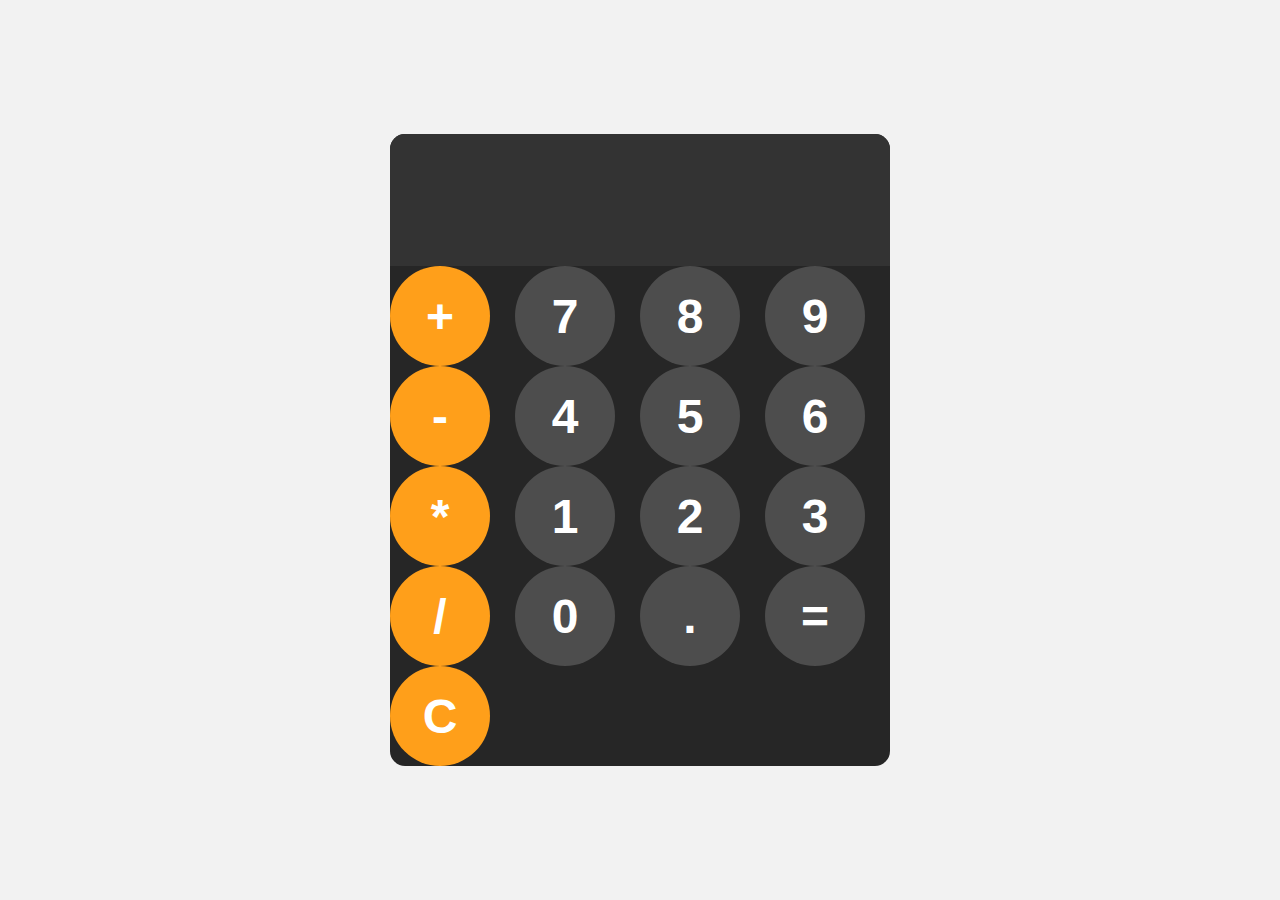
<file: js/calculator/index.html>
<!DOCTYPE html>
<html lang="en">
<head>
  <meta charset="UTF-8">
  <meta name="viewport" content="width=device-width, initial-scale=1.0">
  <title>Document</title>
  <link rel="stylesheet" href="style.css">
</head>
<body>
  <div id="calculator">
    <input id="display" readonly>
    <div id="keys">
      <button onclick="appendToDisplay('+')" class="operator-btn">+</button>
      <button onclick="appendToDisplay('7')">7</button>
      <button onclick="appendToDisplay('8')">8</button>
      <button onclick="appendToDisplay('9')">9</button>
      <button onclick="appendToDisplay('-')" class="operator-btn">-</button>
      <button onclick="appendToDisplay('4')">4</button>
      <button onclick="appendToDisplay('5')">5</button>
      <button onclick="appendToDisplay('6')">6</button>
      <button onclick="appendToDisplay('*')" class="operator-btn">*</button>
      <button onclick="appendToDisplay('1')">1</button>
      <button onclick="appendToDisplay('2')">2</button>
      <button onclick="appendToDisplay('3')">3</button>
      <button onclick="appendToDisplay('/')" class="operator-btn">/</button>
      <button onclick="appendToDisplay('0')">0</button>
      <button onclick="appendToDisplay('.')">.</button>
      <button onclick="calculate()">=</button>
      <button onclick="clearDisplay()" class="operator-btn">C</button>
    </div>
  </div>
  <script src="index.js"></script>
</body>
</html>
</file>
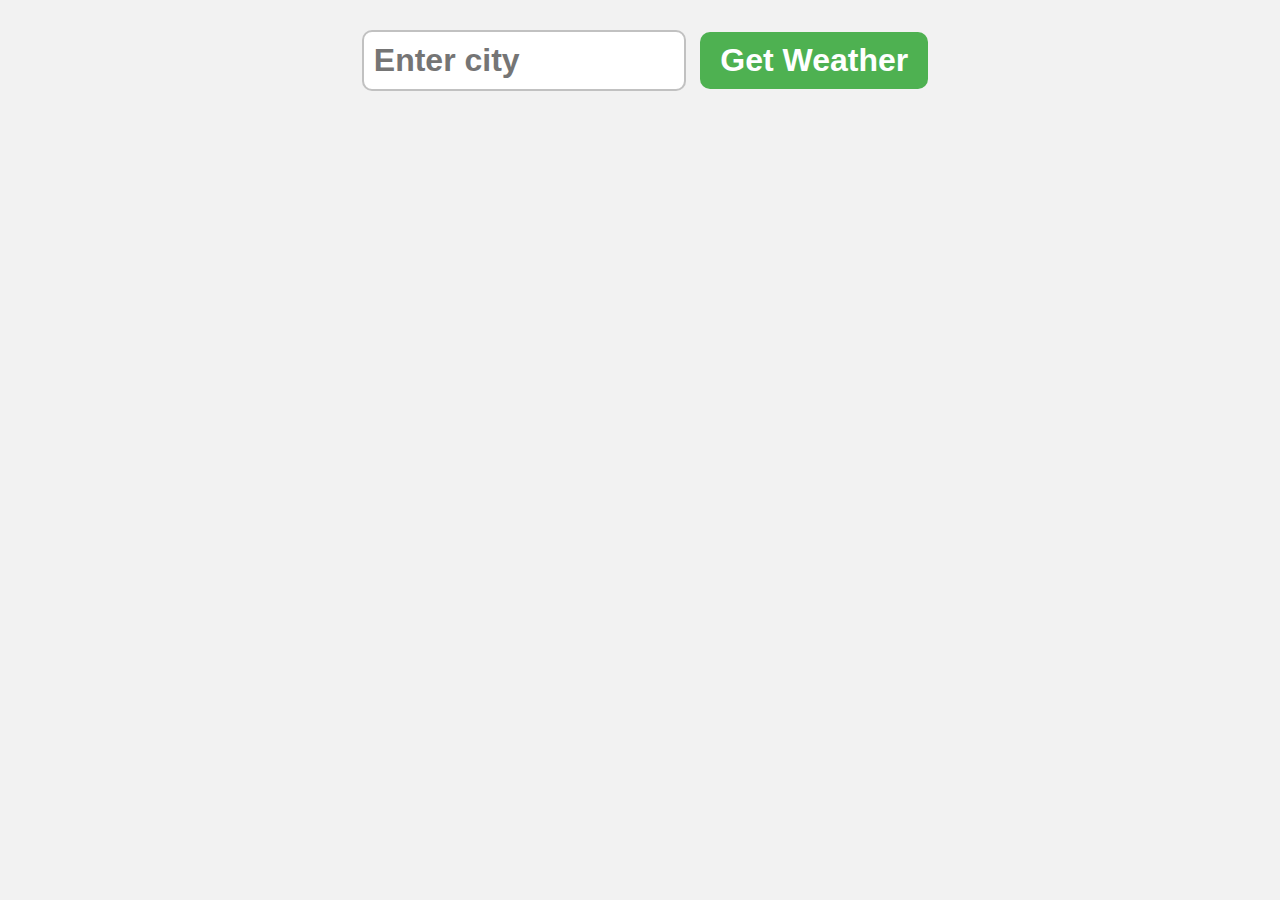
<file: js/weatherapp/index.html>
<!DOCTYPE html>
<html lang="en">
<head>
  <meta charset="UTF-8">
  <meta name="viewport" content="width=device-width, initial-scale=1.0">
  <title>Document</title>
  <link rel="stylesheet" href="style.css">
</head>
<body>

  <form class="weatherForm">
    <input type="text" class="cityInput" placeholder="Enter city">
    <button type="submit">Get Weather</button>
  </form>

  <div class="card" style="display: none">

  </div>

  <script src="index.js"></script>
</body>
</html>
</file>
<file: js/calculator/style.css>
body {
  margin: 0;
  display: flex;
  justify-content: center;
  align-items: center;
  height: 100vh;
  background-color: hsl(0, 0%, 95%);
}

#calculator{
  font-family: Arial, sans-serif;
  background-color: hsl(0, 0%, 15%);
  border-radius: 15px;
  max-width: 500px;
  overflow: hidden;
}

#display{
  width: 100%;
  padding: 20px;
  font-size: 5rem;
  text-align: left;
  border: none;
  background-color: hsl(0, 0%, 20%);
}

#keys{
  display: grid;
  grid-template-columns: repeat(4, 1fr);
}

button{
  width: 100px;
  height: 100px;
  border-radius: 50px;
  border: none;
  background-color: hsl(0, 0%, 30%);
  color: white;
  font-size: 3rem;
  font-weight: bold;
  cursor: pointer;
}

button:hover{
  background-color: hsl(0, 0%, 40%);
}

button:active{
  background-color: hsl(0, 0%, 50%);
}

.operator-btn{
  background-color: hsl(35, 100%, 55%);
}

.operator-btn:hover{
  background-color: hsl(35, 100%, 65%);
}

.operator-btn:active{
  background-color: hsl(35, 100%, 75%);
}
</file>
<file: js/weatherapp/style.css>
body{
  font-family: Arial, Helvetica, sans-serif;
  background-color: hsl(0, 0%, 95%);
  margin:0;
  display: flex;
  flex-direction: column;
  align-items: center;
}

.weatherForm{
  margin: 20px;
}

.cityInput{
  padding: 10px;
  font-size: 2rem;
  font-weight: bold;
  border: 2px solid hsla(0, 0%, 20%, 0.3);
  border-radius: 10px;
  margin: 10px;
  width: 300px;
}

button[type="submit"]{
  padding: 10px 20px;
  font-weight: bold;
  font-size: 2rem;
  background-color: hsl(122, 39%, 50%);
  color: white;
  border: none;
  border-radius: 10px;
  cursor: pointer;
}

button[type="submit"]:hover{
  background-color: hsl(122, 39%, 40%);
}

.card{
  background: linear-gradient(180deg, hsl(210, 100%, 75%), hsl(40, 100%, 75%));
  padding: 45px;
  box-shadow: 2px 2px 5px hsla(0, 0%, 0%, 0.5);
  min-width: 300px;
  display: flex;
  flex-direction: column;
  align-items: center;
  border-radius: 10px;
}

h1{
  margin-top: 0;
  margin-bottom: 25px;
}

p{
  font-size: 1.5 rem;
  margin: 5px 0;
}

.cityDisplay, .tempDisplay {
  font-size: 4rem;
  font-weight: bold;
  color: hsla(0, 0%, 0%, .75);
  margin-bottom: 25px;
}

.humidityDisplay{
  font-weight: bold;
  margin-bottom: 25px;
}

.descDisplay{
  font-style: italic;
  font-weight: bold;
  font-size: 2rem;
}

.weatherEmoji{
  font-size: 7.5rem;
  margin: 0;
}

.errorDisplay{
  font-size: 2.5rem;
  font-weight: bold;
  color: hsla(0, 0%, 0%, .75);
}
</file>
